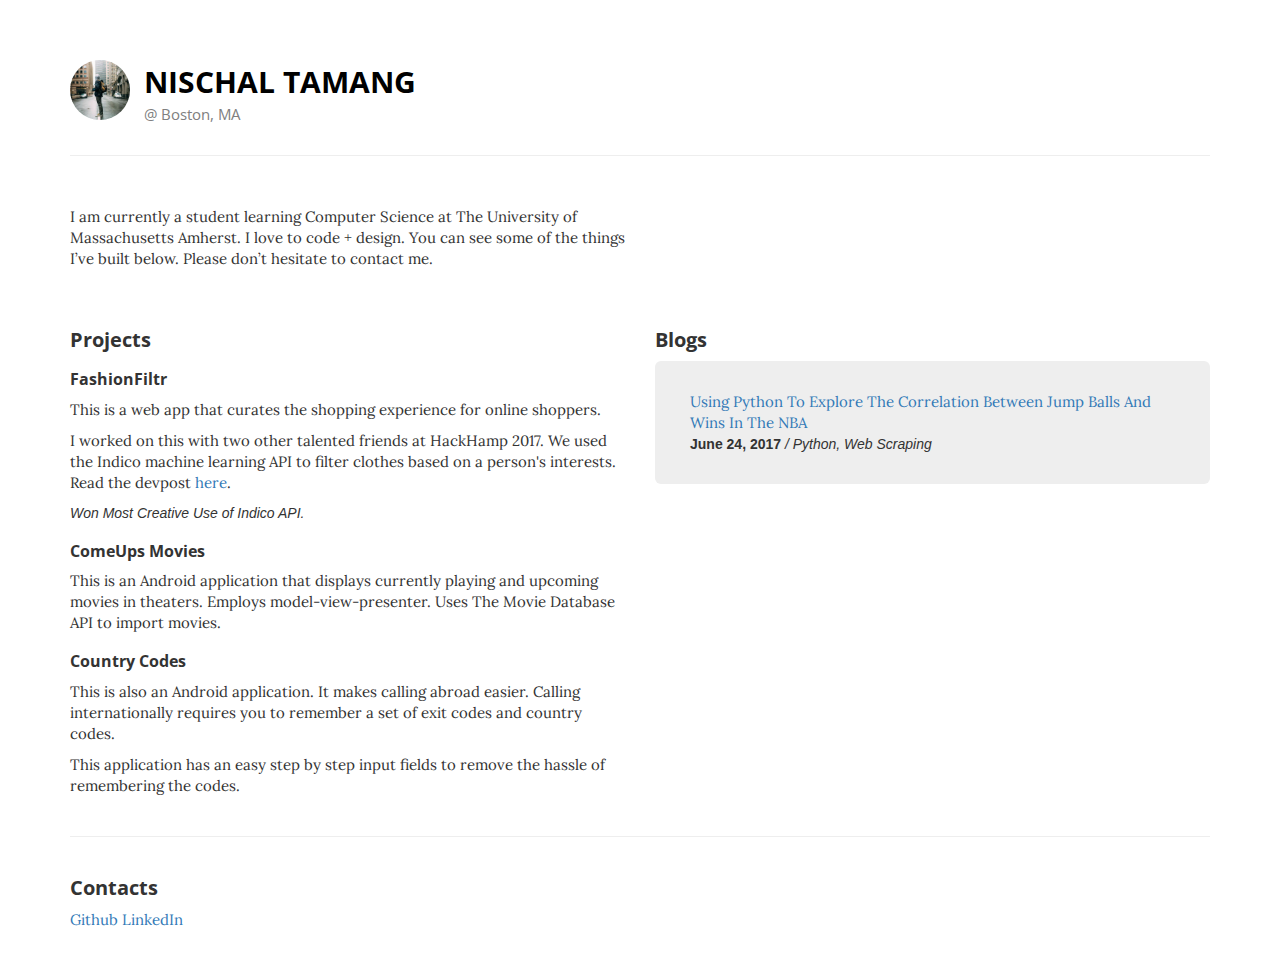
<file: index.html>
<!DOCTYPE html>
<html>
	<head>
		<meta charset="utf-8">
		<meta name="viewport" content="width=device-width, initial-scale=1">
		<title>Nischal Tamang</title>
		<link rel="stylesheet" href="styles.css"/>
		<link rel="stylesheet" href="https://maxcdn.bootstrapcdn.com/bootstrap/3.3.7/css/bootstrap.min.css" integrity="sha384-BVYiiSIFeK1dGmJRAkycuHAHRg32OmUcww7on3RYdg4Va+PmSTsz/K68vbdEjh4u" crossorigin="anonymous">
		<link href="https://fonts.googleapis.com/css?family=Lora:400,700|Open+Sans:400,700" rel="stylesheet">
	</head>
	<body id="bootstrap-overrides">
		<div class="container">
			<div class="row">
				<div class="main col-lg-12">
					<div class="photo" style="background-image:url(images/self-image.jpg)"></div>

					<section id="title">
						<a href="index.html">Nischal Tamang</a>
						<p>@ Boston, MA</p>
					</section>

					<hr>
				</div>
			</div>


			<div class="row">
				<div class="main col-lg-6">
					<section id="about-me">
						<p>
							I am currently a student learning Computer Science at The University of Massachusetts Amherst. I love to code + design. You can see some of the things I’ve built below. Please don’t hesitate to contact me.
						</p>
					</section>
				</div>
			</div>
			<div class="row">
				<div class="main col-lg-6">
					<section id="projects">
						<h2>Projects</h2>
						<h3>FashionFiltr</h3>
						<p>This is a web app that curates the shopping experience for online shoppers.</p>
						<p>I worked on this with two other talented friends at HackHamp 2017. We used the Indico machine learning API to filter clothes based on a person's interests. Read the devpost <a href="https://devpost.com/software/fashion-filtr" target="_blank">here</a>. </p>
						<i>Won Most Creative Use of Indico API.</i>
						<h3>ComeUps Movies</h3>
						<p>This is an Android application that displays currently playing and upcoming movies in theaters. Employs model-view-presenter. Uses The Movie Database API to import movies.</p>
						<h3>Country Codes</h3>
						<p>This is also an Android application. It makes calling abroad easier. Calling internationally requires you to remember a set of exit codes and country codes.</p>
						<p>This application has an easy step by step input fields to remove the hassle of remembering the codes. </p>
					</section>
				</div>

				<div class="blog col-lg-6">
					<section id="blogs">
						<h2>Blogs</h2>
						<div class="jumbotron" id="jumbotron">
							<a href="blog/jumpball-stats.html">Using Python To Explore The Correlation Between Jump Balls And Wins In The NBA</a>
							<br>
							<strong>June 24, 2017</strong> <i>/ Python, Web Scraping</i>
						</div>
					</section>
				</div>
			</div>

			<hr>

			<div class="row">
				<div class="main col-lg-6">
					<section id="social">
						<h2>Contacts</h2>
						<a target="_blank" href="https://github.com/nischaltamang">Github</a>
						<a target="_blank" href="https://www.linkedin.com/in/nischal-tamang-84a792107/">LinkedIn</a>
					</section>
				</div>
			</div>
		</div>

	</body>
</html>
</file>
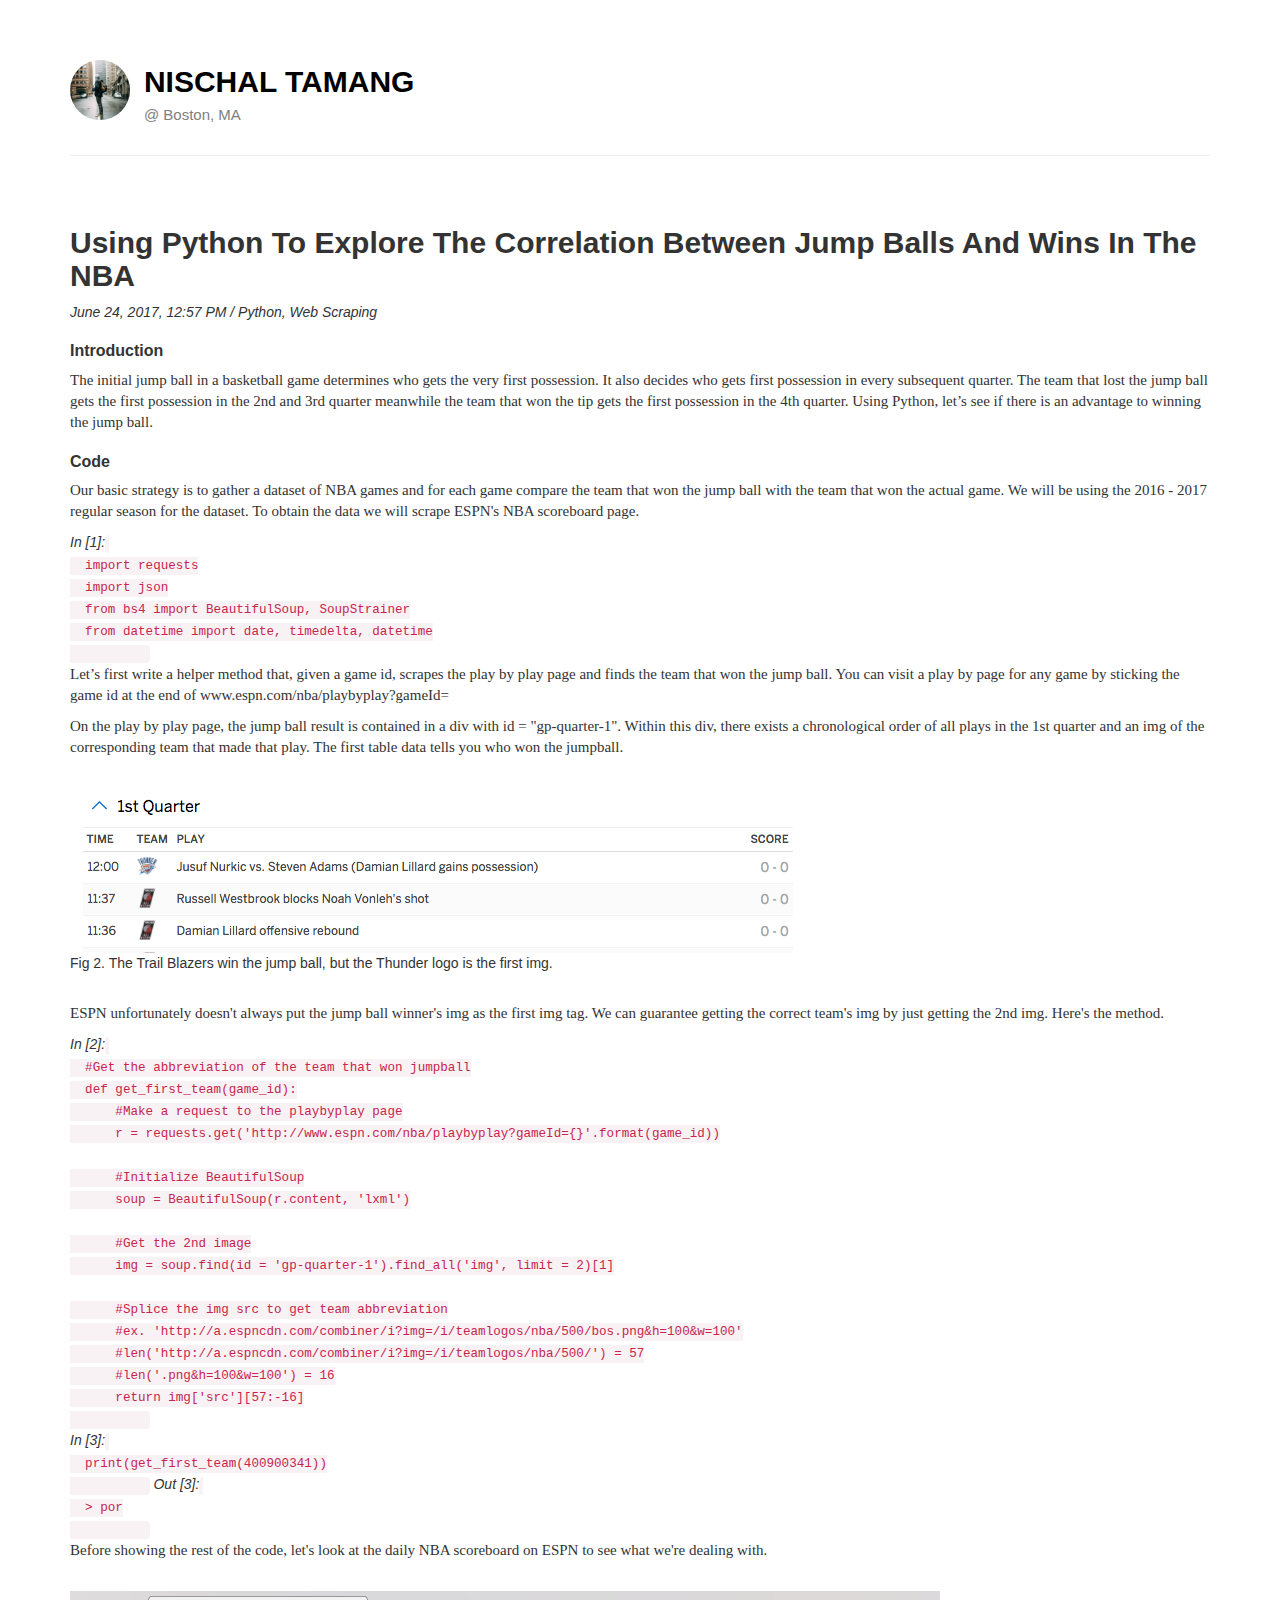
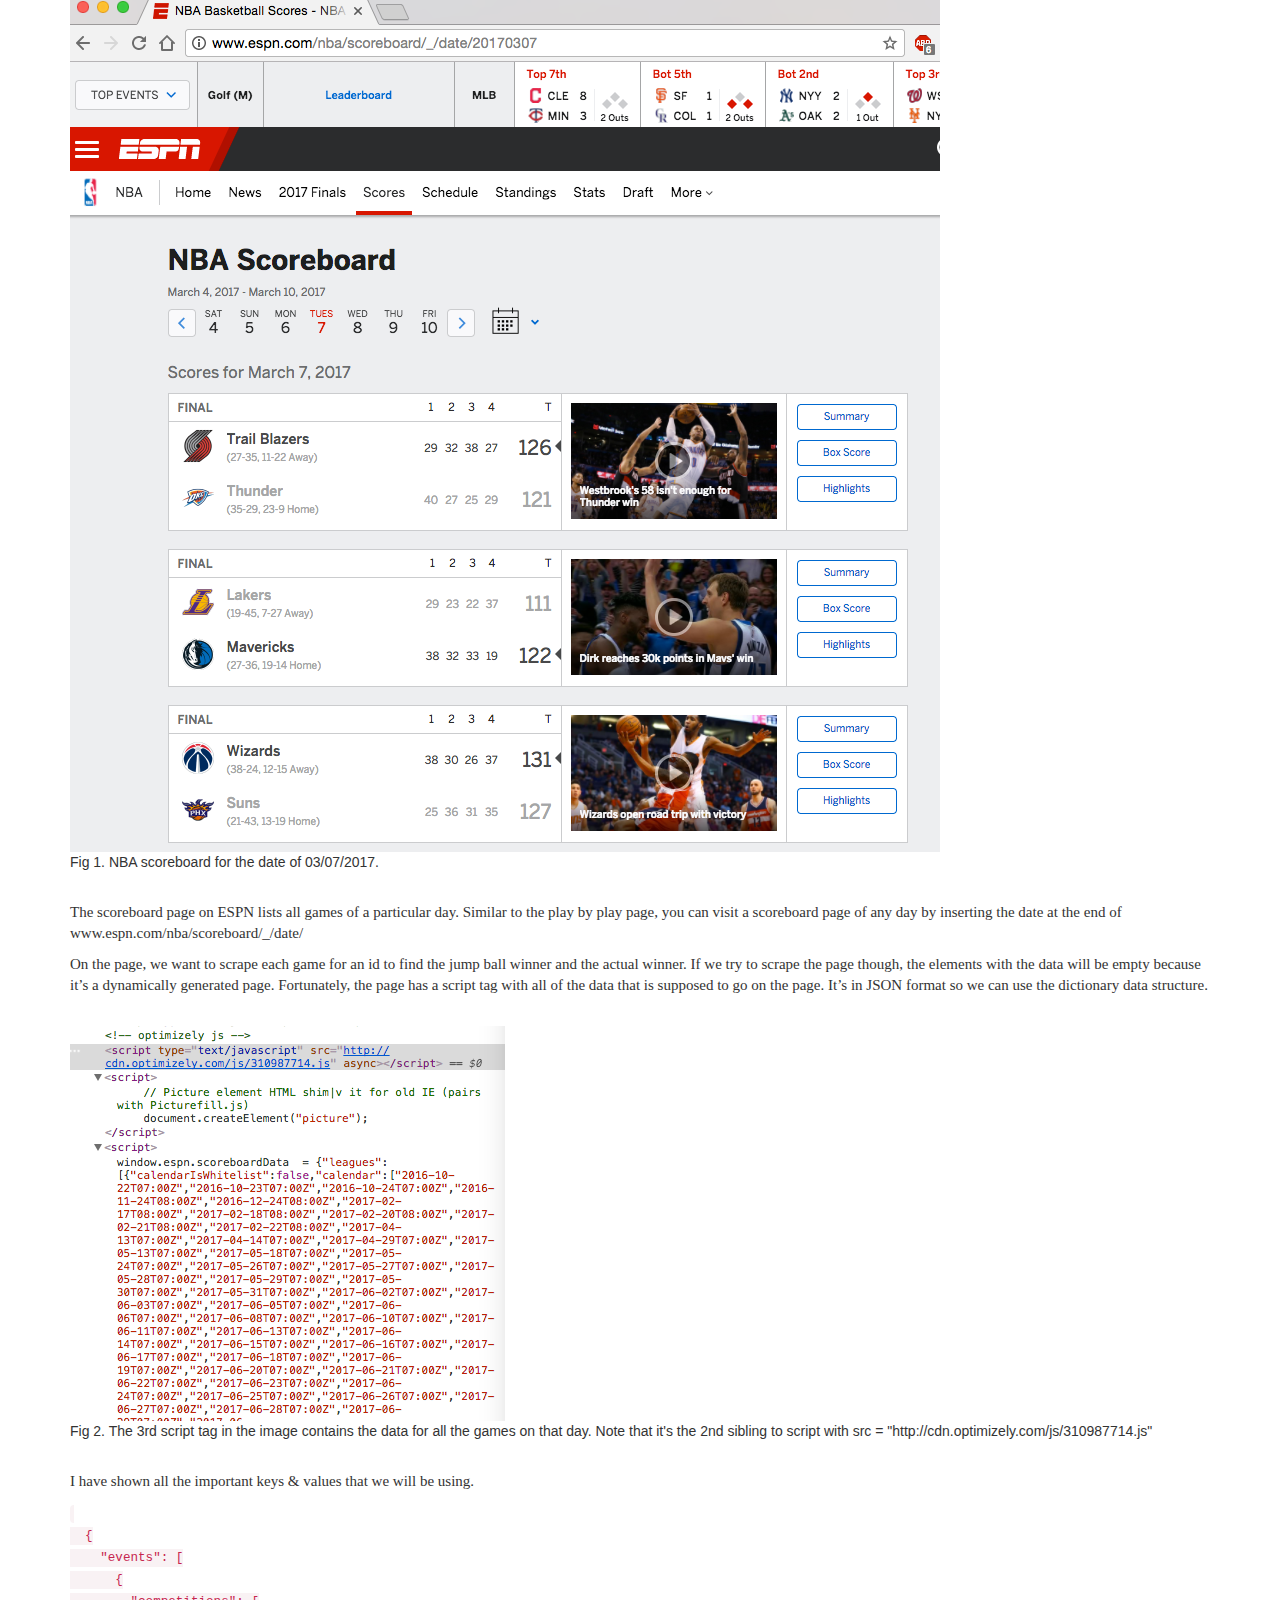
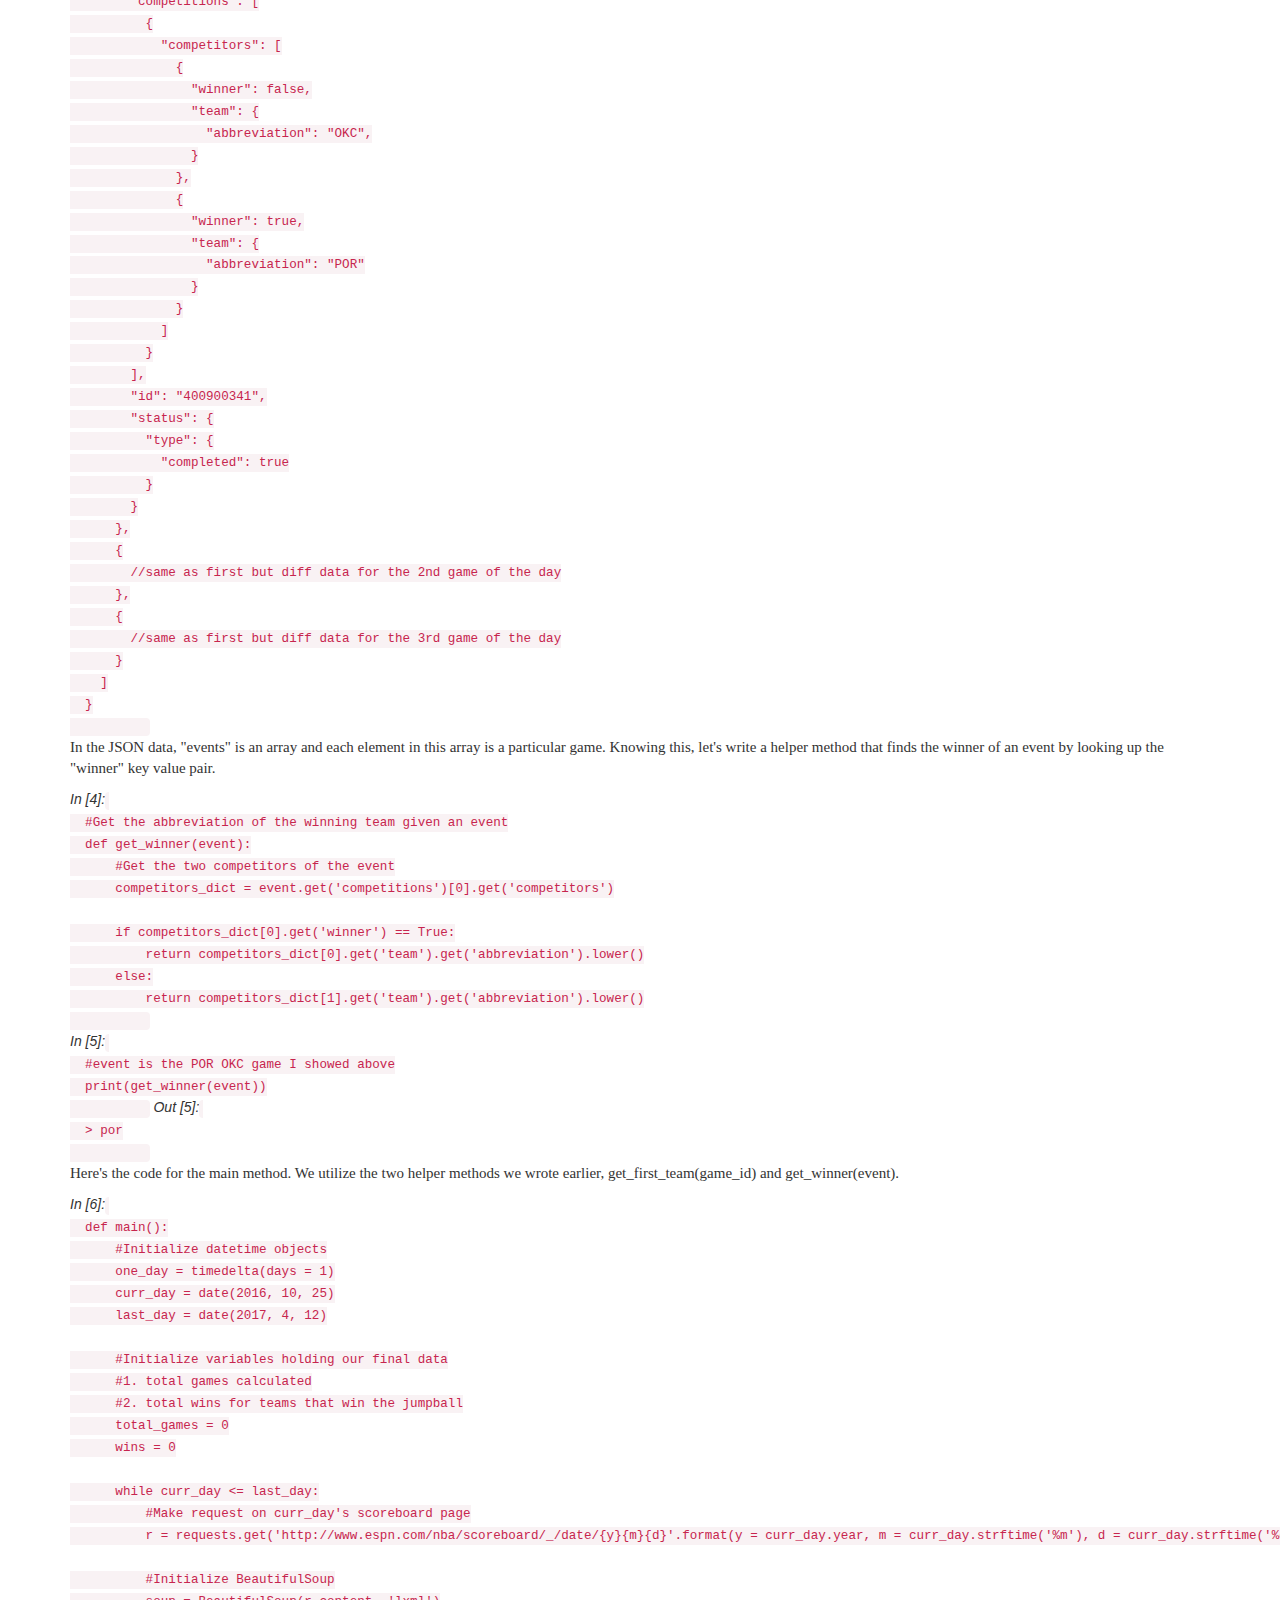
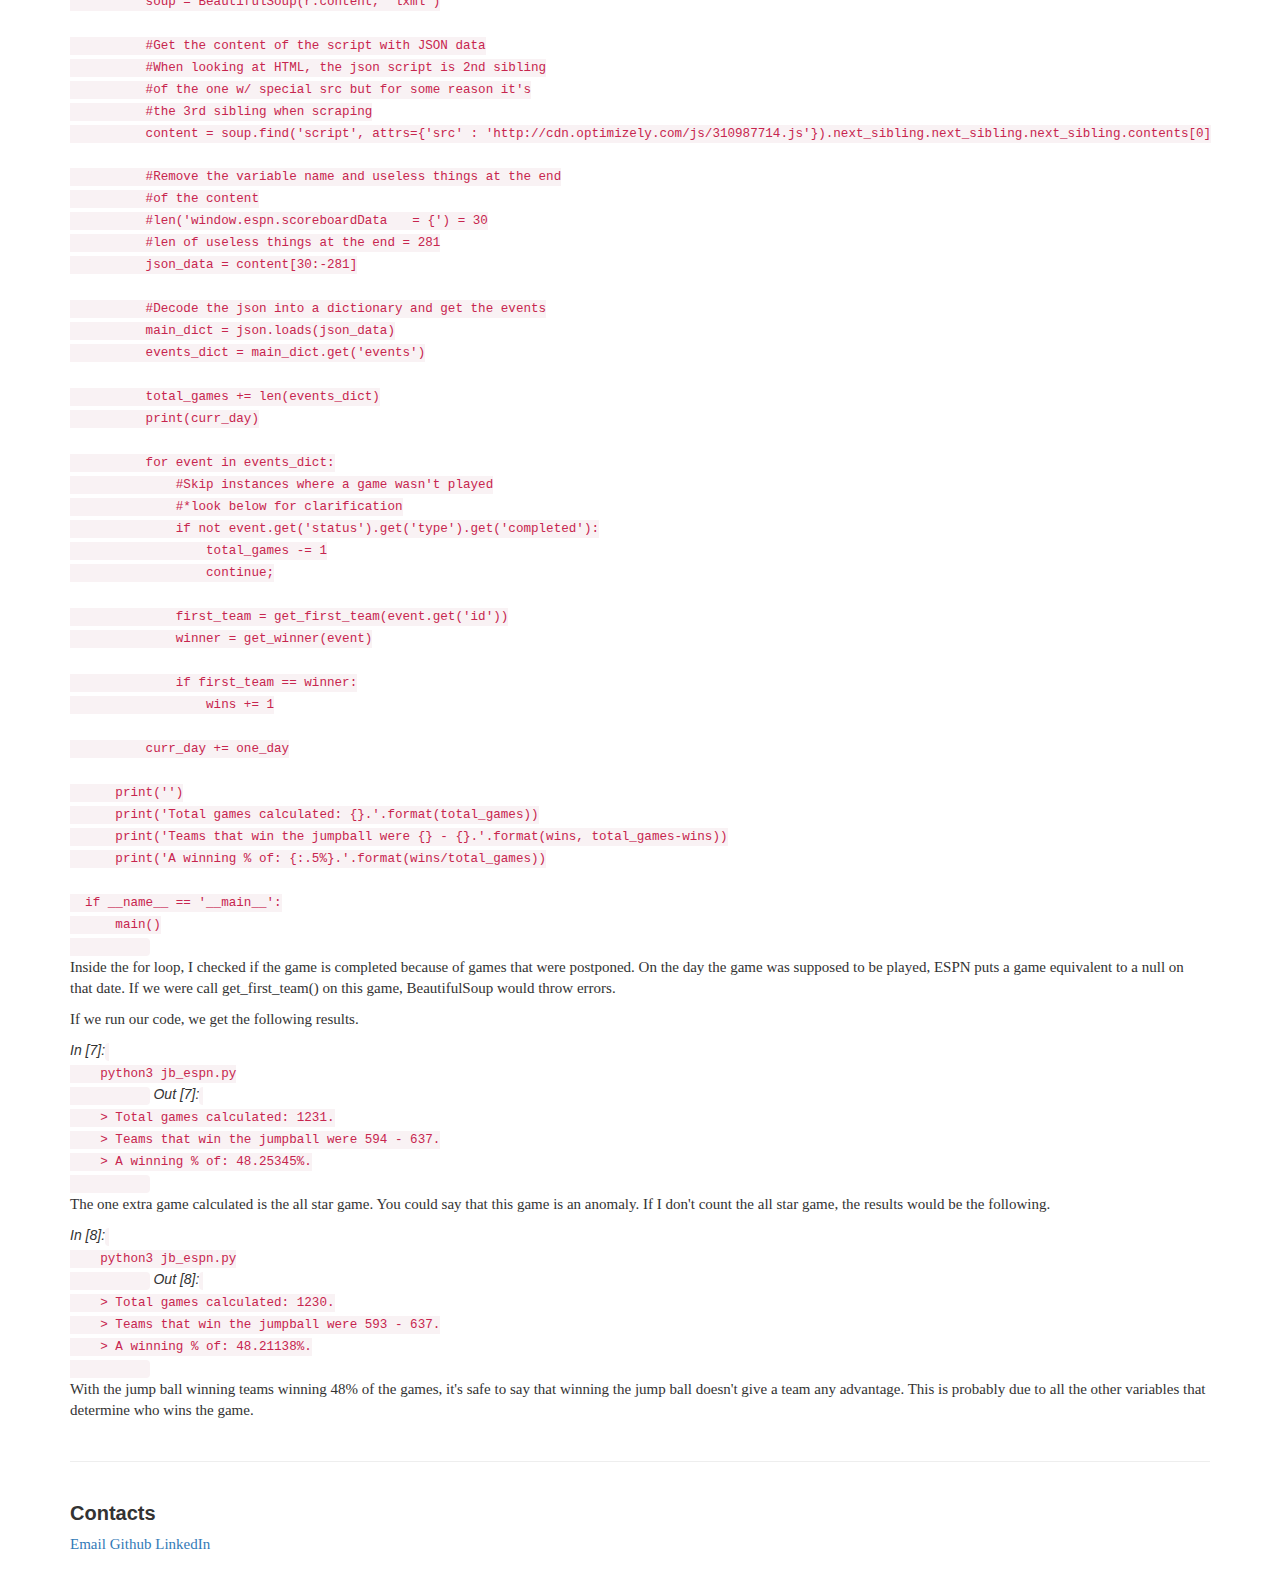
<file: blog/jumpball-stats.html>
<!DOCTYPE html>
<html>
  <head>
    <meta charset="utf-8">
    <meta name="viewport" content="width=device-width, initial-scale=1">
    <title></title>
    <link rel="stylesheet" href="../styles.css"/>
    <link rel="stylesheet" href="blog-styles.css"/>
    <link rel="stylesheet" href="highlight/styles/atom-one-light.css">
    <link rel="stylesheet" href="https://maxcdn.bootstrapcdn.com/bootstrap/3.3.7/css/bootstrap.min.css" integrity="sha384-BVYiiSIFeK1dGmJRAkycuHAHRg32OmUcww7on3RYdg4Va+PmSTsz/K68vbdEjh4u" crossorigin="anonymous">
    <script
    src="https://code.jquery.com/jquery-3.2.1.min.js"
    integrity="sha256-hwg4gsxgFZhOsEEamdOYGBf13FyQuiTwlAQgxVSNgt4="
    crossorigin="anonymous"></script>
  </head>
  <body id="bootstrap-overrides">

    <div class="container">
      <div class="row">
        <div class="col-lg-12">
          <div class="photo" style="background-image:url(../images/self-image.jpg)"></div>

          <section id="title">
            <a href="../index.html">Nischal Tamang</a>
            <p>@ Boston, MA</p>
          </section>
          <hr>
        </div>
      </div>

      <div class="row">
      <div class="col-lg-12">
        <h1>Using Python To Explore The Correlation Between Jump Balls And Wins In The NBA</h1>
        <i>June 24, 2017, 12:57 PM / Python, Web Scraping</i>

        <h3>Introduction</h3>

        <p>The initial jump ball in a basketball game determines who gets the very first possession. It also decides who gets first possession in every subsequent quarter. The team that lost the jump ball gets the first possession in the 2nd and 3rd quarter meanwhile the team that won the tip gets the first possession in the 4th quarter. Using Python, let’s see if there is an advantage to winning the jump ball. </p>

        <h3>Code</h3>

        <p>Our basic strategy is to gather a dataset of NBA games and for each game compare the team that won the jump ball with the team that won the actual game. We will be using the 2016 - 2017 regular season for the dataset. To obtain the data we will scrape ESPN's NBA scoreboard page.</p>

        <div class="code-block">
          <i>In [1]:</i>
          <code>
  import requests
  import json
  from bs4 import BeautifulSoup, SoupStrainer
  from datetime import date, timedelta, datetime
          </code>
        </div>

        <div class="code-block">
          <p>Let’s first write a helper method that, given a game id, scrapes the play by play page and finds the team that won the jump ball. You can visit a play by page for any game by sticking the game id at the end of www.espn.com/nba/playbyplay?gameId=</p>

          <p>On the play by play page, the jump ball result is contained in a div with id = "gp-quarter-1". Within this div, there exists a chronological order of all plays in the 1st quarter and an img of the corresponding team that made that play. The first table data tells you who won the jumpball.</p>

          <div class="example">
            <img src="../images/pbp.jpg" alt="espn play by play example" class="img-responsive">
            <figcaption>Fig 2. The Trail Blazers win the jump ball, but the Thunder logo is the first img.</figcaption>
          </div>

          <p>ESPN unfortunately doesn't always put the jump ball winner's img as the first img tag. We can guarantee getting the correct team's img by just getting the 2nd img. Here's the method.</p>

          <i>In [2]:</i>
          <code>
  #Get the abbreviation of the team that won jumpball
  def get_first_team(game_id):
      #Make a request to the playbyplay page
      r = requests.get('http://www.espn.com/nba/playbyplay?gameId={}'.format(game_id))

      #Initialize BeautifulSoup
      soup = BeautifulSoup(r.content, 'lxml')

      #Get the 2nd image
      img = soup.find(id = 'gp-quarter-1').find_all('img', limit = 2)[1]

      #Splice the img src to get team abbreviation
      #ex. 'http://a.espncdn.com/combiner/i?img=/i/teamlogos/nba/500/bos.png&h=100&w=100'
      #len('http://a.espncdn.com/combiner/i?img=/i/teamlogos/nba/500/') = 57
      #len('.png&h=100&w=100') = 16
      return img['src'][57:-16]
          </code>
        </div>

        <div class="code-block">
          <i>In [3]:</i>
          <code class="python">
  print(get_first_team(400900341))
          </code>

          <i>Out [3]:</i>
          <code class="mkd">
  > por
          </code>
        </div>

        <p>Before showing the rest of the code, let's look at the daily NBA scoreboard on ESPN to see what we're dealing with.</p>

        <div class="example">
          <img src="../images/scoreboard.jpg" alt="espn scoreboard example" class="img-responsive">
          <figcaption>Fig 1. NBA scoreboard for the date of 03/07/2017.</figcaption>
        </div>

        <p>The scoreboard page on ESPN lists all games of a particular day. Similar to the play by play page, you can visit a scoreboard page of any day by inserting the date at the end of www.espn.com/nba/scoreboard/_/date/</p>

        <p>On the page, we want to scrape each game for an id to find the jump ball winner and the actual winner. If we try to scrape the page though, the elements with the data will be empty because it’s a dynamically generated page. Fortunately, the page has a script tag with all of the data that is supposed to go on the page. It’s in JSON format so we can use the dictionary data structure.</p>

        <div class="example">
          <img src="../images/script.jpg" alt="espn script example" class="img-responsive">
          <figcaption>Fig 2. The 3rd script tag in the image contains the data for all the games on that day. Note that it's the 2nd sibling to script with src = "http://cdn.optimizely.com/js/310987714.js" </figcaption>
        </div>

        <div class="code-block">
          <p>I have shown all the important keys &amp values that we will be using.</p>
          <code class="json">
  {
    "events": [
      {
        "competitions": [
          {
            "competitors": [
              {
                "winner": false,
                "team": {
                  "abbreviation": "OKC",
                }
              },
              {
                "winner": true,
                "team": {
                  "abbreviation": "POR"
                }
              }
            ]
          }
        ],
        "id": "400900341",
        "status": {
          "type": {
            "completed": true
          }
        }
      },
      {
        //same as first but diff data for the 2nd game of the day
      },
      {
        //same as first but diff data for the 3rd game of the day
      }
    ]
  }
          </code>

        </div>

        <div class="code-block">
          <p>In the JSON data, "events" is an array and each element in this array is a particular game. Knowing this, let's write a helper method that finds the winner of an event by looking up the "winner" key value pair.</p>
          <i>In [4]:</i>
          <code>
  #Get the abbreviation of the winning team given an event
  def get_winner(event):
      #Get the two competitors of the event
      competitors_dict = event.get('competitions')[0].get('competitors')

      if competitors_dict[0].get('winner') == True:
          return competitors_dict[0].get('team').get('abbreviation').lower()
      else:
          return competitors_dict[1].get('team').get('abbreviation').lower()
          </code>
        </div>

        <div class="code-block">
          <i>In [5]:</i>
          <code class="python">
  #event is the POR OKC game I showed above
  print(get_winner(event))
          </code>

          <i>Out [5]:</i>
          <code class="mkd">
  > por
          </code>
        </div>

        <div class="code-block">
          <p>Here's the code for the main method. We utilize the two helper methods we wrote earlier, get_first_team(game_id) and get_winner(event).</p>


          <i>In [6]:</i>
          <code>
  def main():
      #Initialize datetime objects
      one_day = timedelta(days = 1)
      curr_day = date(2016, 10, 25)
      last_day = date(2017, 4, 12)

      #Initialize variables holding our final data
      #1. total games calculated
      #2. total wins for teams that win the jumpball
      total_games = 0
      wins = 0

      while curr_day <= last_day:
          #Make request on curr_day's scoreboard page
          r = requests.get('http://www.espn.com/nba/scoreboard/_/date/{y}{m}{d}'.format(y = curr_day.year, m = curr_day.strftime('%m'), d = curr_day.strftime('%d')))

          #Initialize BeautifulSoup
          soup = BeautifulSoup(r.content, 'lxml')

          #Get the content of the script with JSON data
          #When looking at HTML, the json script is 2nd sibling
          #of the one w/ special src but for some reason it's
          #the 3rd sibling when scraping
          content = soup.find('script', attrs={'src' : 'http://cdn.optimizely.com/js/310987714.js'}).next_sibling.next_sibling.next_sibling.contents[0]

          #Remove the variable name and useless things at the end
          #of the content
          #len('window.espn.scoreboardData 	= {') = 30
          #len of useless things at the end = 281
          json_data = content[30:-281]

          #Decode the json into a dictionary and get the events
          main_dict = json.loads(json_data)
          events_dict = main_dict.get('events')

          total_games += len(events_dict)
          print(curr_day)

          for event in events_dict:
              #Skip instances where a game wasn't played
              #*look below for clarification
              if not event.get('status').get('type').get('completed'):
                  total_games -= 1
                  continue;

              first_team = get_first_team(event.get('id'))
              winner = get_winner(event)

              if first_team == winner:
                  wins += 1

          curr_day += one_day

      print('')
      print('Total games calculated: {}.'.format(total_games))
      print('Teams that win the jumpball were {} - {}.'.format(wins, total_games-wins))
      print('A winning % of: {:.5%}.'.format(wins/total_games))

  if __name__ == '__main__':
      main()
          </code>
        </div>

        <p>Inside the for loop, I checked if the game is completed because of games that were postponed. On the day the game was supposed to be played, ESPN puts a game equivalent to a null on that date. If we were call get_first_team() on this game, BeautifulSoup would throw errors.</p>

        <div class="code-block">
          <p>If we run our code, we get the following results.</p>

          <i>In [7]:</i>
          <code>
    python3 jb_espn.py
          </code>

          <i>Out [7]:</i>
          <code>
    > Total games calculated: 1231.
    > Teams that win the jumpball were 594 - 637.
    > A winning % of: 48.25345%.
          </code>

          <p>The one extra game calculated is the all star game. You could say that this game is an anomaly. If I don't count the all star game, the results would be the following.</p>
        </div>

        <div class="code-block">
          <i>In [8]:</i>
          <code>
    python3 jb_espn.py
          </code>

          <i>Out [8]:</i>
          <code>
    > Total games calculated: 1230.
    > Teams that win the jumpball were 593 - 637.
    > A winning % of: 48.21138%.
          </code>
        </div>

        <p>With the jump ball winning teams winning 48% of the games, it's safe to say that winning the jump ball doesn't give a team any advantage. This is probably due to all the other variables that determine who wins the game.</p>


      </div>
      </div>

      <hr>

      <div class="row">
				<div class="main col-lg-6">
					<section id="social">
						<h2>Contacts</h2>
						<a href="mailto:NischTamang@gmail.com">Email</a>
						<a target="_blank" href="https://github.com/nischaltamang">Github</a>
						<a target="_blank" href="https://www.linkedin.com/in/nischal-tamang-84a792107/">LinkedIn</a>
					</section>
				</div>
			</div>
    </div>



    <script type="text/javascript" src="scripts.js"></script>
    <script src="highlight/highlight.pack.js"></script>
  </body>
</html>
</file>
<file: blog/blog-styles.css>
div{
  word-wrap: normal;
}

code{
  white-space: pre;
  margin-bottom: 30px;
}

.example{
  margin: 30px 0;
}
</file>
<file: blog/highlight/styles/atom-one-light.css>
/*

Atom One Light by Daniel Gamage
Original One Light Syntax theme from https://github.com/atom/one-light-syntax

base:    #fafafa
mono-1:  #383a42
mono-2:  #686b77
mono-3:  #a0a1a7
hue-1:   #0184bb
hue-2:   #4078f2
hue-3:   #a626a4
hue-4:   #50a14f
hue-5:   #e45649
hue-5-2: #c91243
hue-6:   #986801
hue-6-2: #c18401

*/

.hljs {
  display: block;
  overflow-x: auto;
  padding: 0.5em;
  color: #383a42;
  background: #fafafa;
}

.hljs-comment,
.hljs-quote {
  color: #a0a1a7;
  font-style: italic;
}

.hljs-doctag,
.hljs-keyword,
.hljs-formula {
  color: #a626a4;
}

.hljs-section,
.hljs-name,
.hljs-selector-tag,
.hljs-deletion,
.hljs-subst {
  color: #e45649;
}

.hljs-literal {
  color: #0184bb;
}

.hljs-string,
.hljs-regexp,
.hljs-addition,
.hljs-attribute,
.hljs-meta-string {
  color: #50a14f;
}

.hljs-built_in,
.hljs-class .hljs-title {
  color: #c18401;
}

.hljs-attr,
.hljs-variable,
.hljs-template-variable,
.hljs-type,
.hljs-selector-class,
.hljs-selector-attr,
.hljs-selector-pseudo,
.hljs-number {
  color: #986801;
}

.hljs-symbol,
.hljs-bullet,
.hljs-link,
.hljs-meta,
.hljs-selector-id,
.hljs-title {
  color: #4078f2;
}

.hljs-emphasis {
  font-style: italic;
}

.hljs-strong {
  font-weight: bold;
}

.hljs-link {
  text-decoration: underline;
}
</file>
<file: styles.css>
body{
  margin: 0;
}

#bootstrap-overrides h1{
  font-family: 'Open Sans', sans-serif;
  font-weight: 700;
  font-size: 30px;
}

#bootstrap-overrides h2{
  font-family: 'Open Sans', sans-serif;
  font-weight: 700;
  font-size: 20px;
}

#bootstrap-overrides h3{
  font-family: 'Open Sans', sans-serif;
  font-weight: 700;
  font-size: 16px;
}

p{
  font-family: 'Lora', serif;
  font-weight: 400;
  font-size: 15px;
  line-height: 140%;
}

a{
  font-family: 'Lora', serif;
  font-weight: 400;
  font-size: 15px;
}

#title a{
  font-family: 'Open Sans', sans-serif;
  font-weight: 700;
  font-size: 30px;
  text-transform: uppercase;
  color: black;
  text-decoration: none;
}

.container{
  margin-top: 60px;
}

.row{
  margin-bottom: 30px;
}

#title{
  display: inline-block;
}

#title h1{
  text-transform: uppercase;
  margin: 0;
}

#title p{
  font-family: 'Open Sans', sans-serif;
  font-weight: 400;
  font-size: 15px;
  color: grey;
}

.photo{
  max-width: 100%;
  width: 60px;
  height: 60px;
  border-radius: 50%;
  background-position-y: center;
  background-position-x: center;
  background-repeat: no-repeat;
  background-size: cover;
  display: inline-block;
  margin-right: 10px
}

#bootstrap-overrides .jumbotron{
  padding: 30px 35px;
}

#jumbotron p{
  margin-bottom: 0;
  font-family: 'Lora', serif;
  font-weight: 400;
  font-size: 15px;
  line-height: 170%;
}
</file>
